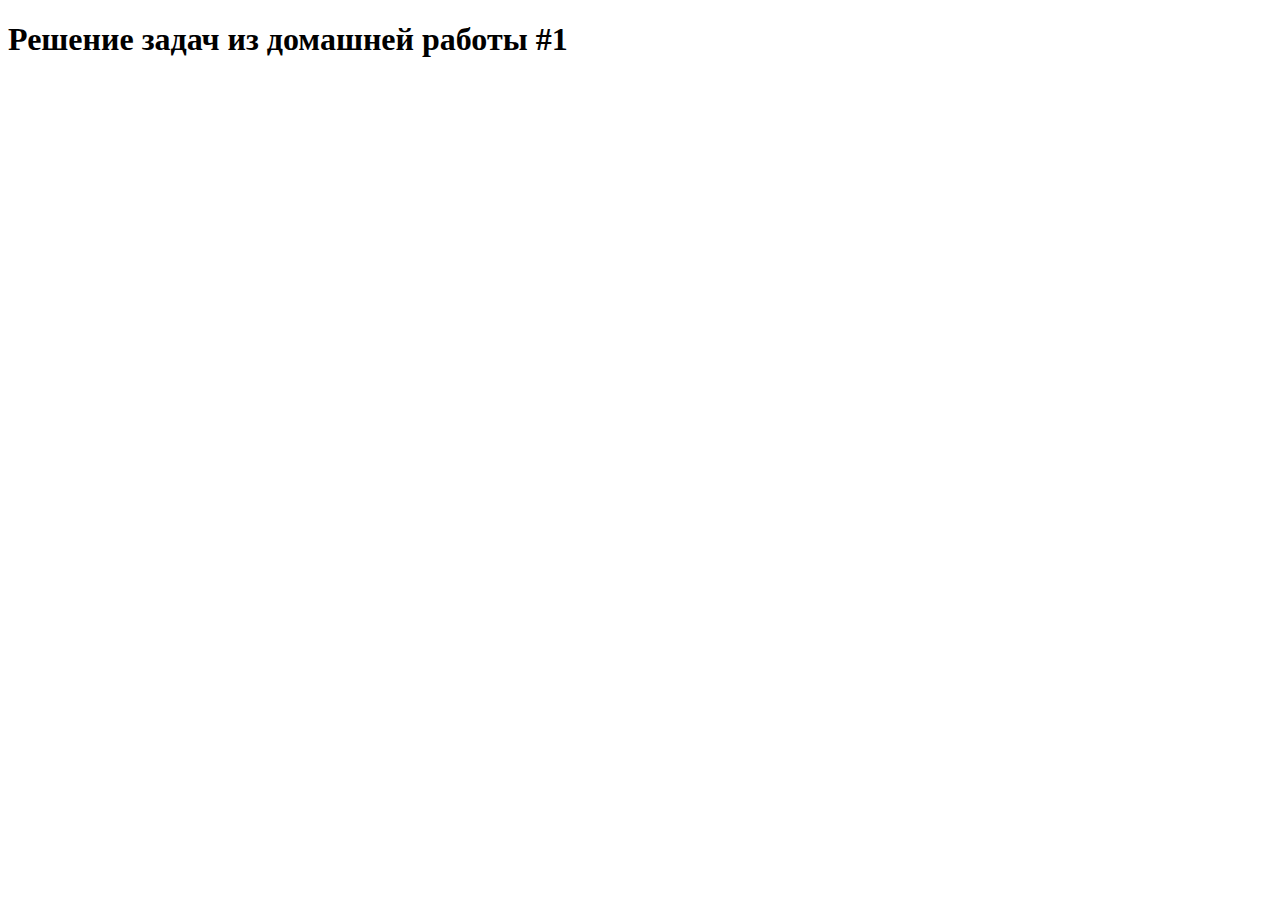
<file: index.html>
<!DOCTYPE html>
<html>
  <head>
    <title>JS homework</title>
    <meta charset="utf-8">
    <link rel="stylesheet" src="./css/style.css">
  </head>
  <body>
    <h1>Решение задач из домашней работы #1</h1>
    <script src="JS/script.js"></script>
  </body>
</html>
</file>
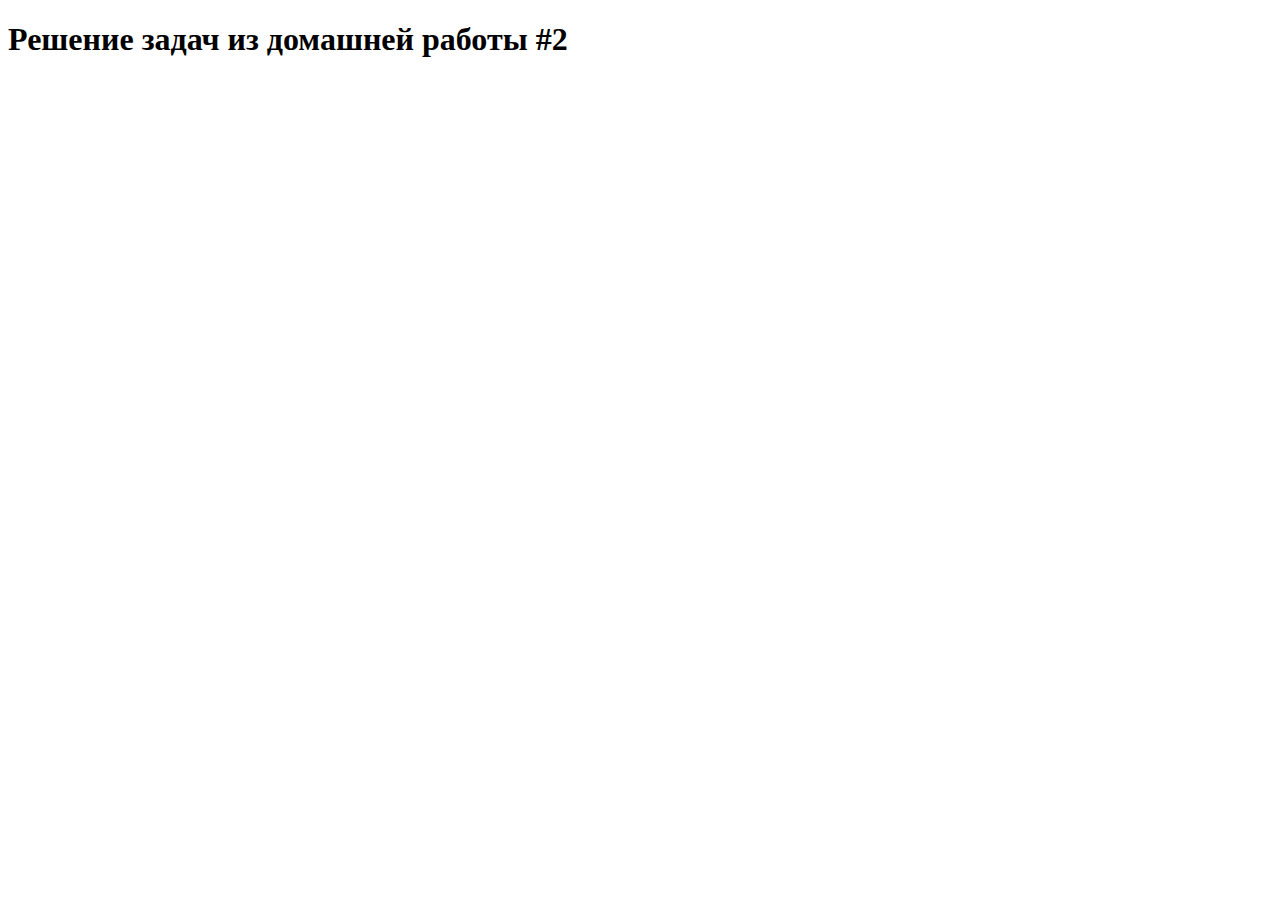
<file: index2.html>
<!DOCTYPE html>
<html>
  <head>
    <title>JS homework</title>
    <meta charset="utf-8">
    <link rel="stylesheet" src="./css/style.css">
  </head>
  <body>
    <h1>Решение задач из домашней работы #2</h1>
    <script src="JS/homework2.js"></script>
  </body>
</html>
</file>
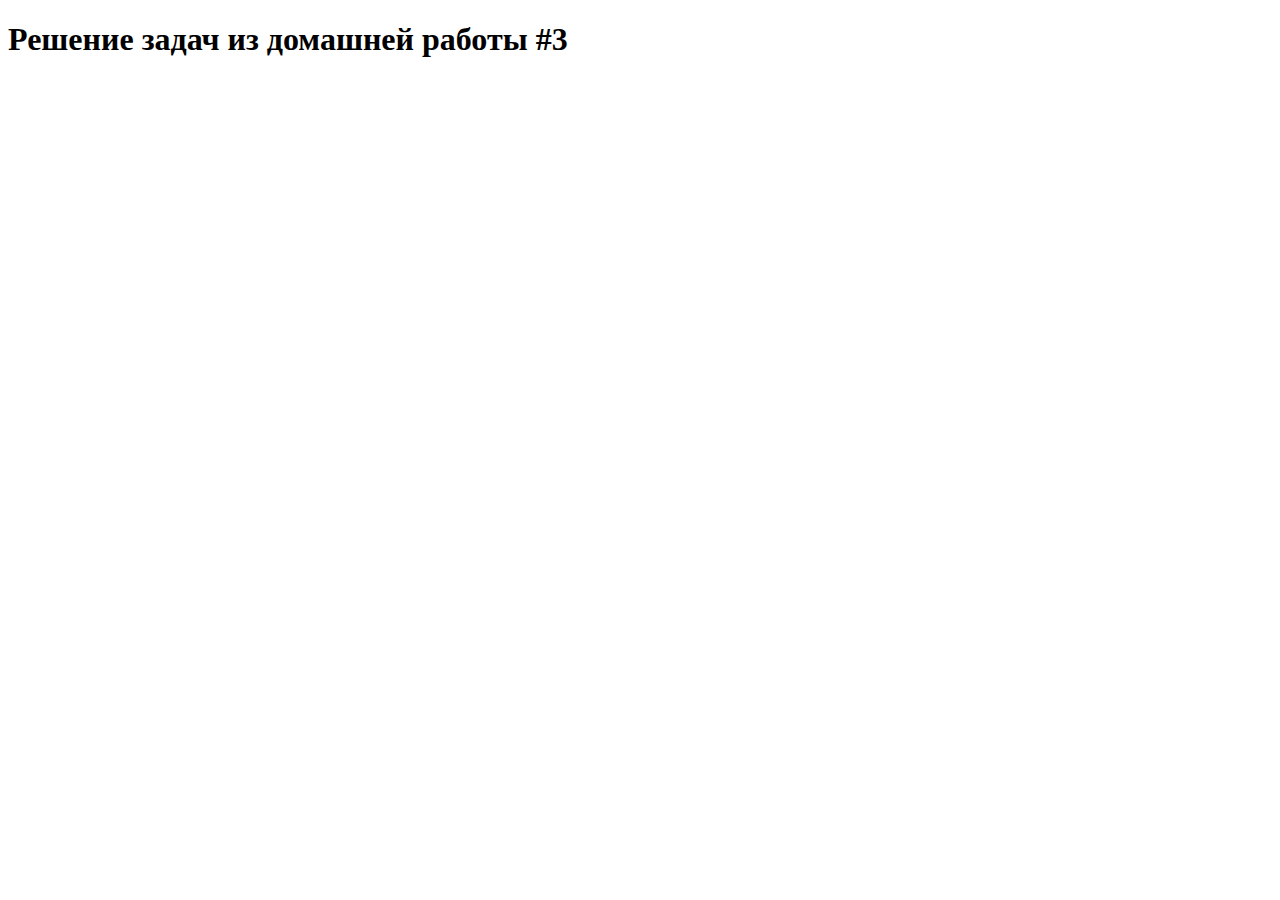
<file: index3.html>
<!DOCTYPE html>
<html>
  <head>
    <title>JS homework</title>
    <meta charset="utf-8">
    <link rel="stylesheet" href="css/style.css">
  </head>
  <body>
    <h1>Решение задач из домашней работы #3</h1>
    <script src="JS/homework3.js"></script>
  </body>
</html>
</file>
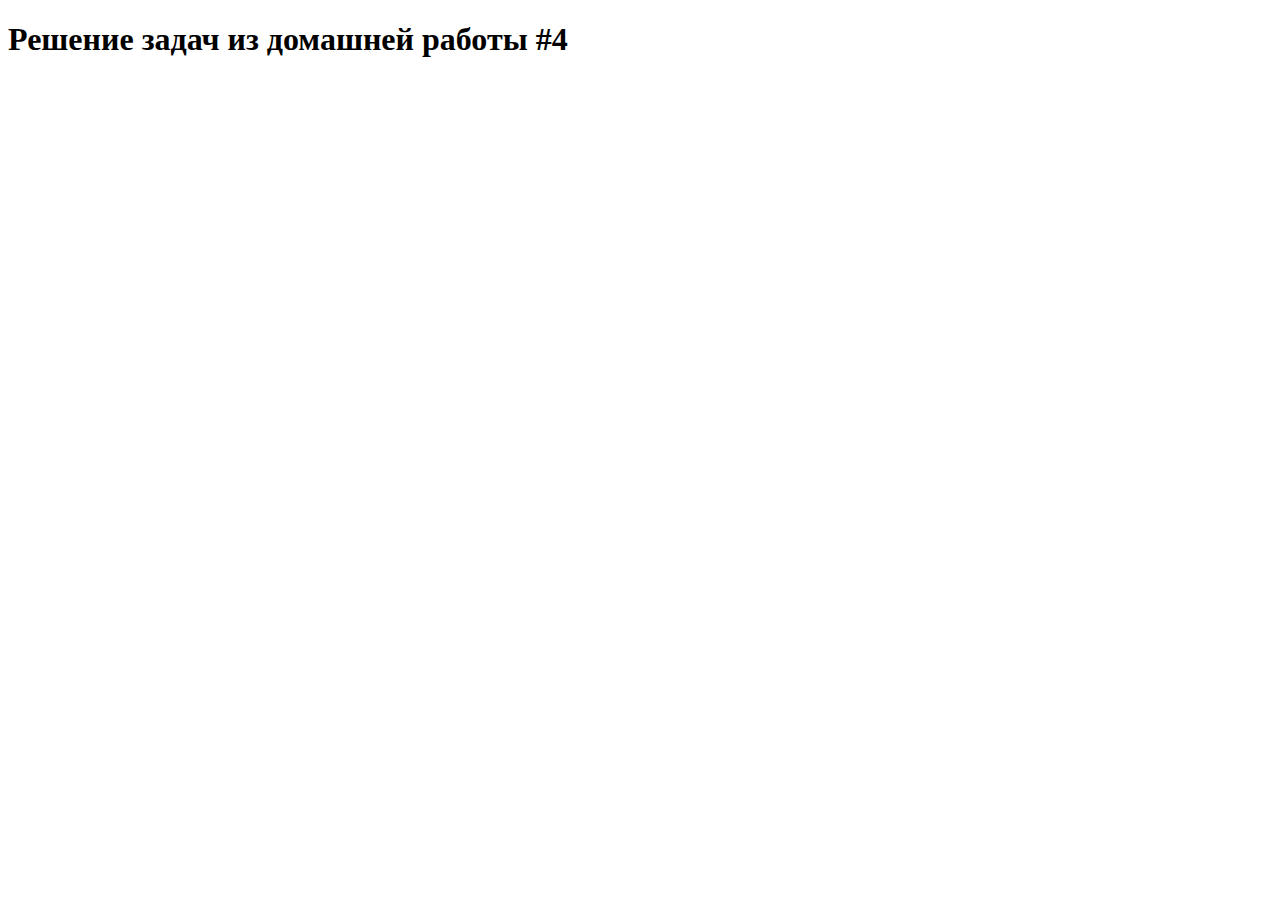
<file: index4.html>
<!DOCTYPE html>
<html>
  <head>
    <title>JS homework</title>
    <meta charset="utf-8">
    <link rel="stylesheet" href="css/style.css">
  </head>
  <body>
    <h1>Решение задач из домашней работы #4</h1>
    <script src="JS/homework4.js"></script>
  </body>
</html>
</file>
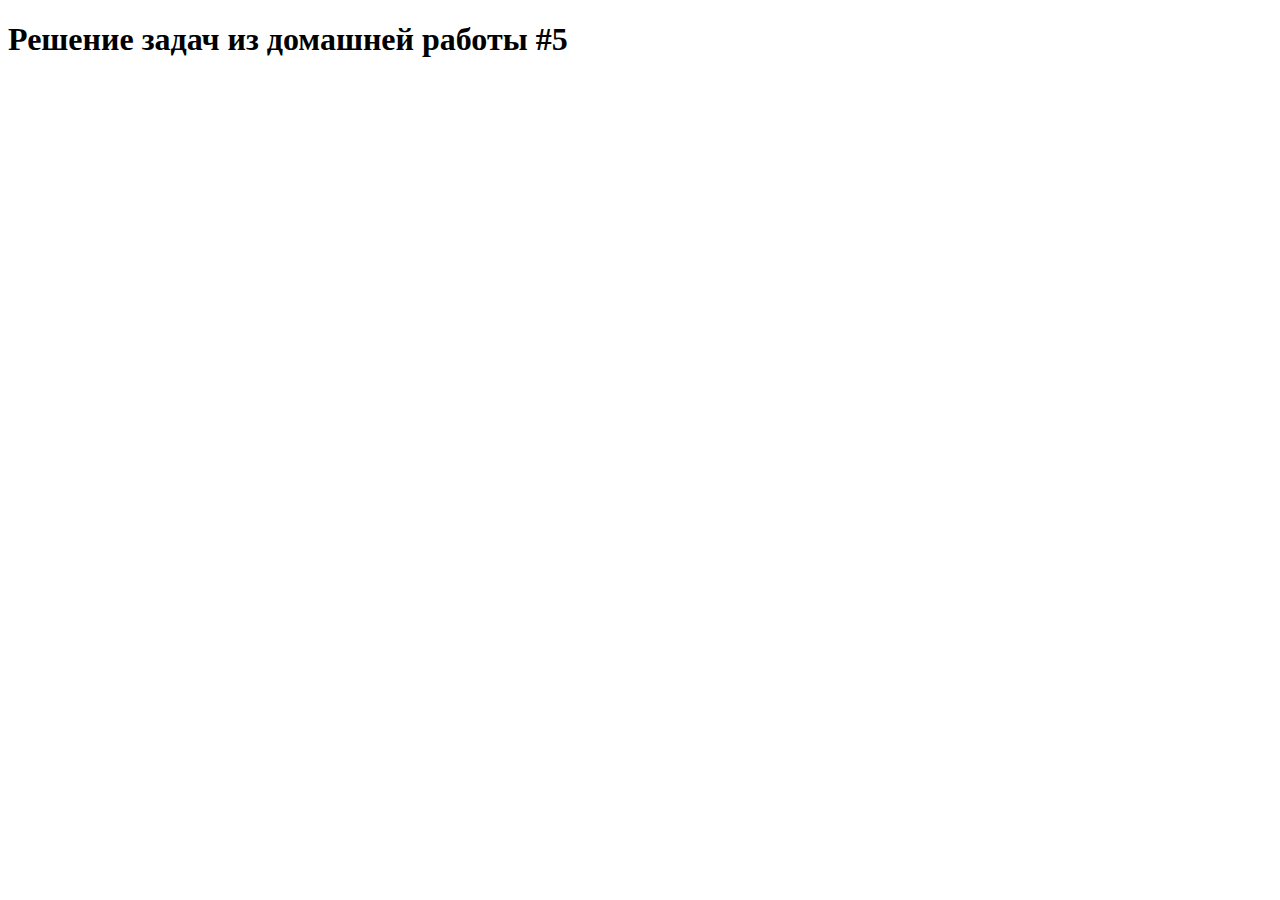
<file: index5.html>
<!DOCTYPE html>
<html>
  <head>
    <title>JS homework</title>
    <meta charset="utf-8">
    <link rel="stylesheet" href="css/style.css">
  </head>
  <body>
    <h1>Решение задач из домашней работы #5</h1>
    <script src="JS/homework5.js"></script>
  </body>
</html>
</file>
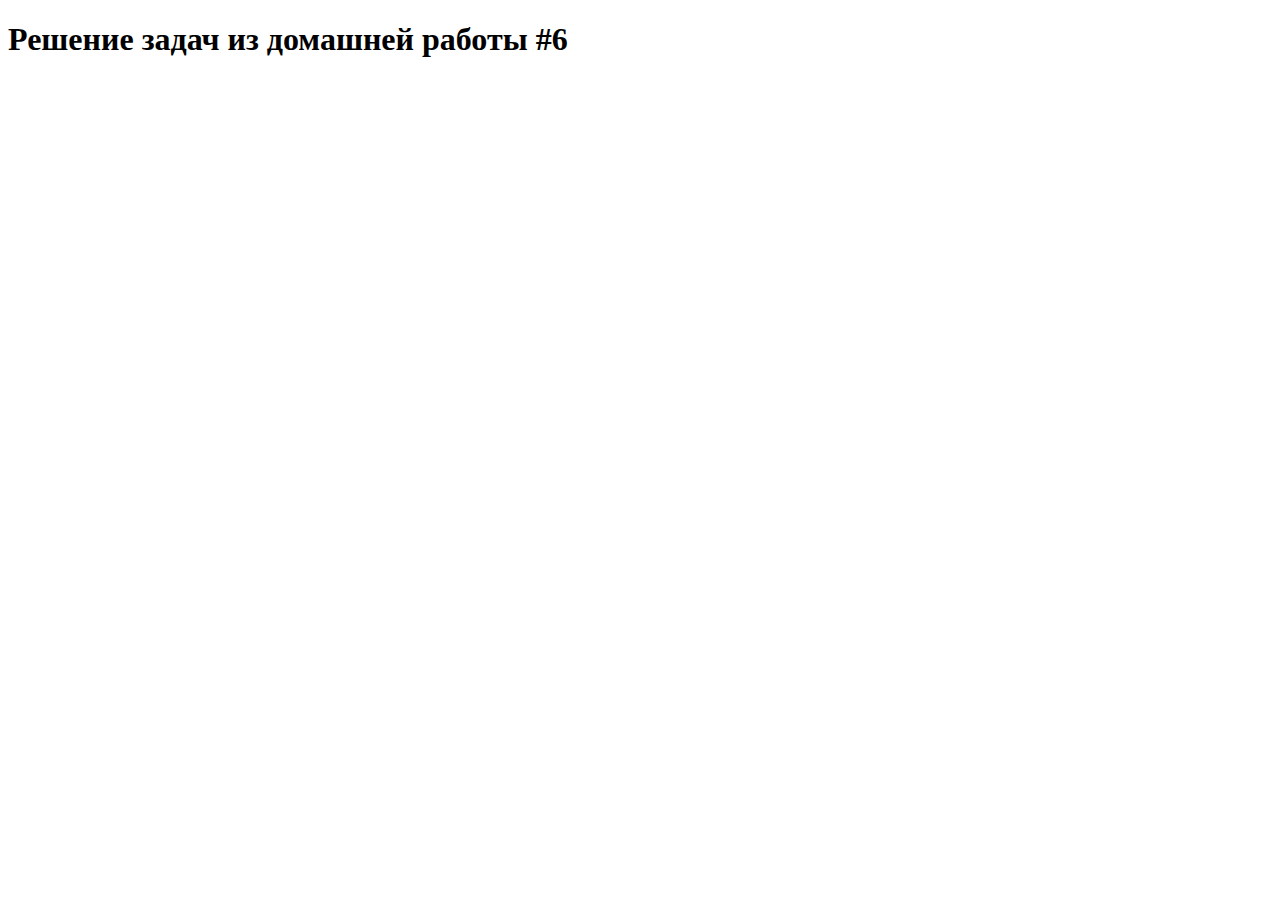
<file: index6.html>
<!DOCTYPE html>
<html>
  <head>
    <title>JS homework</title>
    <meta charset="utf-8">
    <link rel="stylesheet" href="css/style.css">
  </head>
  <body>
    <h1>Решение задач из домашней работы #6</h1>
    <script src="JS/homework6.js"></script>
  </body>
</html>
</file>
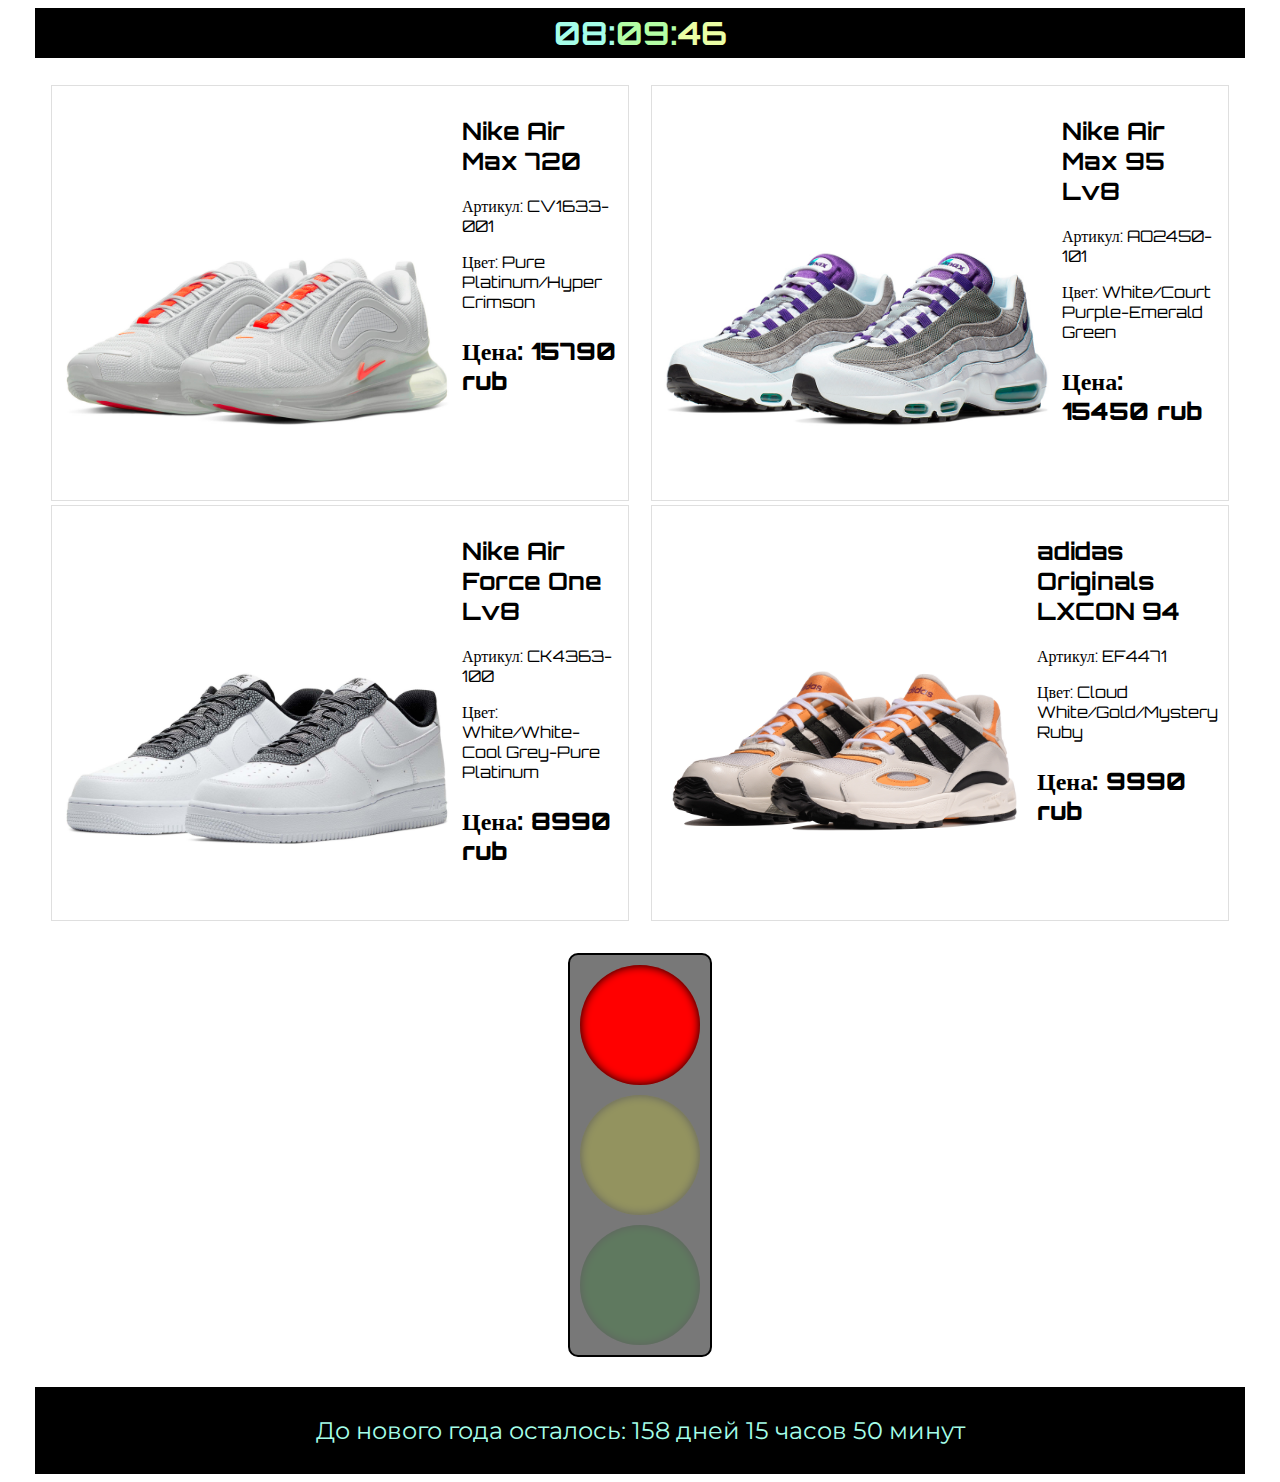
<file: index7.html>
<!DOCTYPE html>
<html>
  <head>
    <title>JS homework</title>
    <meta charset="utf-8">
    <link rel="stylesheet" href="css/style.css">
  </head>
  <body>
    <div id="clock">
        <span id="h"></span><span id="m"></span><span id="s"></span>
    </div>
    <div id="goods">
    </div>
    <div id="trafficLights">
        <div id="red" class="circle active">
        </div>
        <div id="yellow" class="circle">
        </div>
        <div id="green" class="circle">
        </div>
    </div>
    <div id="newYear">
        <p class="newYearText"></p>
    </div>
    <script src="JS/homework7.js"></script>
  </body>
</html>
</file>
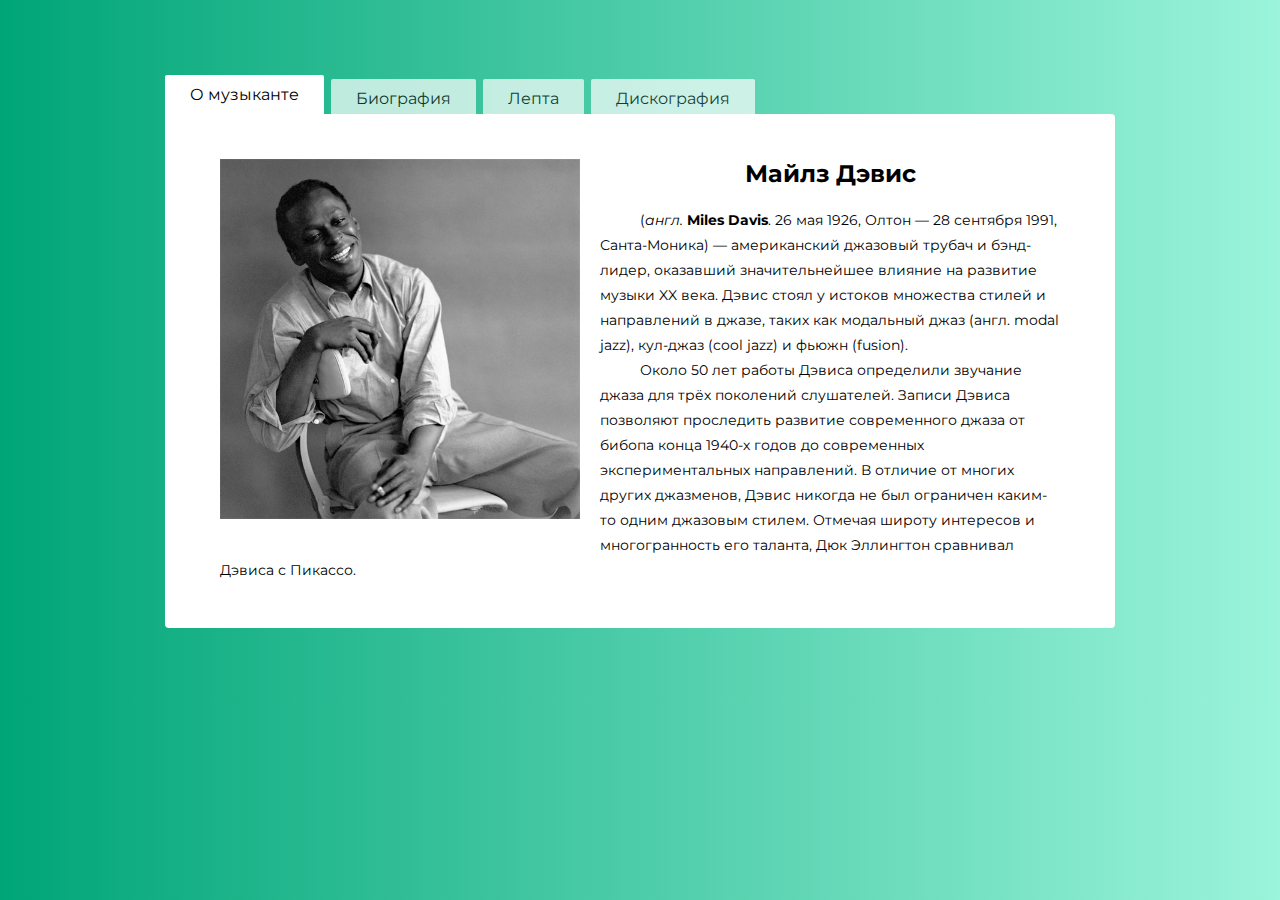
<file: index8-tabs.html>
<!DOCTYPE html>
<html>
  <head>
    <title>JS homework</title>
    <meta charset="utf-8">
    <link rel="stylesheet" href="css/style-tabs.css">
  </head>
  <body>
      <div class="tabs-container">
          <ul class="tabs">
              <li id="tab-button-1" class="active"><a href="#">О музыканте</a></li>
              <li id="tab-button-2"><a href="#">Биография</a></li>
              <li id="tab-button-3"><a href="#">Лепта</a></li>
              <li id="tab-button-4"><a href="#">Дискография</a></li>
          </ul>
          <div class="tabs-content">
              <div id="tab-content-1" class="tabs-panel active">
                  <img src="./img/profile_pictures/Miles_Davis.jpg" class="info-pic">
                  <div class="info-text">
                      <h2>Майлз Дэвис</h2>
                      <p>(<i>англ.</i> <strong>Miles Davis</strong>. 26 мая 1926, Олтон — 28 сентября 1991, Санта-Моника) — американский джазовый трубач и бэнд-лидер, оказавший значительнейшее влияние на развитие музыки XX века. Дэвис стоял у истоков множества стилей и направлений в джазе, таких как модальный джаз (англ. modal jazz), кул-джаз (cool jazz) и фьюжн (fusion).</p>
                      <p>Около 50 лет работы Дэвиса определили звучание джаза для трёх поколений слушателей. Записи Дэвиса позволяют проследить развитие современного джаза от бибопа конца 1940-х годов до современных экспериментальных направлений. В отличие от многих других джазменов, Дэвис никогда не был ограничен каким-то одним джазовым стилем. Отмечая широту интересов и многогранность его таланта, Дюк Эллингтон сравнивал Дэвиса с Пикассо.</p>
                  </div>
              </div>
              <div id="tab-content-2" class="tabs-panel">
                  <div class="info-text">
                      <h2>Биография</h2>
                      <h3>Ранний период творчества</h3>
                      <p>Майлз Дьюи Дэвис III (англ. Miles Dewey Davis III) родился и вырос в штате Иллинойс.</p>
                      <p>Начал играть на трубе в 13 лет. Намеревался стать академическим исполнителем, однако довольно быстро добился признания как джазмен, выступая с ансамблями Сонни Стита и Кларка Терри. В 1945, учась в Джульярдской музыкальной школе в Нью-Йорке, посещал джем-сейшнз на 52-й улице. В ноябре этого же года вошёл в квинтет Чарли Паркера, записав «Now’s The Time» и «Billie’s Bounce». Не обладая виртуозной техникой, Майлс Дэвис постепенно вырабатывал собственное звучание — длинные ноты без вибрато, частое использование сурдины, короткие фразы и многозначительные паузы. По мнению критика Андре Одэра: «Дэвис придал музыке Паркера интимный характер».</p>
                      <p>В конце 1945 года уехал в Сент-Луис, чтобы присоединиться к оркестру Бенни Картера, но работа в биг-бэнде ему не понравилась и поэтому он через несколько месяцев вернулся в Нью-Йорк и вновь играл с Паркером. В 1946 заменил Диззи Гиллеспи в оркестре Билли Экстайна, в то же время выступал с Сонни Ститом и Джином Аммонсом. В 1948 судьба опять свела его с Паркером, кроме того его партнёрами стали Сонни Роллинз, Джон Льюис и Макс Роуч.</p>
                      <h3>Период cool jazz</h3>
                      <p>В 1948 году собрал нонет, который вошёл в историю джаза как CAPITOL BAND — первый ансамбль так называемого «прохладного джаза». Состав нонета был для того времени достаточно оригинален — труба, тромбон, валторна, туба, альт- и баритон-саксофон, фортепиано, контрабас, ударные. Термин «кул» впервые появился на пластинке Дэвиса «The Birth Of The Cool» (1949), на которой были записаны композиции и аранжировки Джерри Маллигэна, Джона Льюиса, Гила Эванса и Джона Каризи.</p>
                      <h3>1950-е годы, «третье течение»</h3>
                      <p>
                          Карьера Дэвиса была неровной, в 1950-е годы он увлёкся наркотиками и после записей 1950—1951 годов с составом METRONOME ALL STARS не появлялся на сцене 4 года. Только в 1955 году он собрал ансамбль, в который вошли Джон Колтрейн, Рэд Гарлэнд (англ.)русск., Пол Чемберс (англ.)русск., Филли Джо Джонс (иногда присоединялись Кэннонбол Эддерли и Билл Эванс). Во второй половине 1950-х годов Дэвис становится признанным лидером современного джаза и начинает экспериментировать в области формы и гармонии, заменяя традиционные аккордовые последовательности остинатными басовыми формулами (альбомы Milestones, 1958, Kind Of Blue, 1959). В то же время он записывает (на трубе и флюгельгорне) с оркестром Гила Эванса сюиты, которые можно отнести к «третьему течению» — Miles Ahead (1957), Porgy and Bess (1958), Sketches of Spain (1959).
                      </p>
                      <h3>Акустический джаз, европейские гастроли</h3>
                      <p>
                          В 1960-е годы Дэвис собрал новый квинтет, в который пригласил молодых виртуозов — Уэйна Шортера, Херби Хэнкока, Рона Картера, Тони Уильямса, триумфально гастролировал в Европе и выпустил альбомы, которые считаются вершиной развития акустического джаза — Davis In Europe (1963), Seven Steps to Heaven (1963), My Funny Valentine (1965), E.S.P. (1965), Miles Smiles (1967) и другие.
                      </p>
                      <h3>Период джаз-рока</h3>
                      <p>
                          Новый виток популярности начался в конце 1960-х годов, когда Дэвис обратил внимание на электроинструменты, на энергетику рок-музыки, отказался от использования тем, напоминающих джазовые стандарты, разработал новый тип аранжировки (продолжительные композиции цементировались короткими риффами) и пригласил в свою группу молодых исполнителей — Джо Завинула, Джона Маклафлина, Чика Кориа, Дэйва Холланда, Ленни Уайта (англ.)русск., Билли Кобэма, Стива Гроссмана (англ.)русск., Аирто Морейру. С ними он записал ряд джаз-роковых альбомов — Filles De Kilimanjaro (1968), In a Silent Way (1969) и Bitches Brew (1970). В 1970-е годы Дэвис утвердил на сцене новый тип джазового шоу, после чего стал частым гостем американских и европейских джаз- и рок-фестивалей.</p>
                          <p>Однако здоровье Дэвиса ухудшалось. Смерть близких ему музыкантов, воспаление лёгких, автомобильная авария и повреждение коленного сустава, наркотики и неприятности с полицией — всё это привело к сильной депрессии, и после 1975 года он не появлялся на сцене 6 лет.
                      </p>
                      <h3>Фанк-рок джаз</h3>
                      <p>
                          О выздоровлении и возвращении возвестил альбом «The Man With A Horn» (1981). В оркестре вновь появились новые имена (он всегда умел открывать таланты) — Джон Скофилд, Кенни Гарретт, Майк Стерн (англ.)русск., Эл Фостер, Маркус Миллер, Боб Берг (англ.)русск. и другие. Новый стиль, который можно охарактеризовать как фанк-рок-джаз, был представлен альбомом «Tutu» (1986); Майк Зверин назвал его «звуковой дорожкой десятилетия»[где?]. Дэвис продолжал гастролировать вплоть до своей кончины в 1991 году.
                      </p>
                      <h3>Личная жизнь</h3>
                      <p>
                         С 1981 по 1988 год был женат на американской актрисе Сисели Тайсон.
                      </p>
                  </div>
              </div>
              <div id="tab-content-3" class="tabs-panel">
                  <div class="info-text">
                      <h2>Вклад в развитие музыки</h2>
                      <p>Среди его главных достижений:</p>
                      <ul>
                          <li>Cоздание оригинального стиля игры на трубе, который впервые проявился в записях, сделанных Дэвисом с Чарли Паркером в середине 1940-х годов и который оказал влияние на огромное количество трубачей, играющих в стиле бибоп и кул (прохладный джаз);</li>
                          <li>Майлс Дэвис стоял у истоков таких направлений в джазе, как фьюжн и джаз-рок;</li>
                          <li>Запись основополагающих альбомов для т. н. прохладного джаза — Birth of the Cool (1949), модального джаза — Kind of Blue (1959), стиля джаз-фьюжн — In a Silent Way и Bitches Brew (оба записаны в 1969 году).</li>
                          <li>Альбом «In a Silent Way» в 2002 году был включён в рейтинг The 25 Most Influential Ambient Albums Of All Time — список альбомов, оказавших наибольшее влияние на развитие эмбиента.</li>
                      </ul>
                  </div>
              </div>
              <div id="tab-content-4" class="tabs-panel">
                  <div class="info-text">
                      <h2>Избранная дискография</h2>
                      <ul style="font-size: 0.7em">
                          <li>Round About Midnight (1955—56)</li>
                          <li>Miles Ahead (1957)</li>
                          <li>Milestones (1958)</li>
                          <li>Porgy and Bess (1958)</li>
                          <li>Sketches of Spain (1959—1960)</li>
                          <li>Someday My Prince Will Come (1961)</li>
                          <li>Kind of Blue (1959)</li>
                          <li>Miles Davis at Carnegie Hall (1961)</li>
                          <li>Seven Steps to Heaven (1963)</li>
                          <li>Miles Smiles (1966)</li>
                          <li>Sorcerer (1967)</li>
                          <li>Nefertiti (1967)</li>
                          <li>Miles in the Sky (1968)</li>
                          <li>Filles de Kilimanjaro (1968)</li>
                          <li>In a Silent Way (1969)</li>
                          <li>Bitches Brew (1969)</li>
                          <li>Big Fun (1969—72)</li>
                          <li>Live-Evil (1970)</li>
                          <li>Live at Fillmore East (1970)</li>
                          <li>Black Beauty (1970)</li>
                          <li>Get Up With It (1974)</li>
                          <li>On the Corner (1972)</li>
                          <li>Live at Philharmonic Hall (1972)</li>
                          <li>Agharta (1975)</li>
                          <li>Pangaea (1975)</li>
                          <li>Tutu (1986)</li>
                          <li>Doo-Bop (1991)</li>
                      </ul>
                  </div>
              </div>
          </div>
      </div>
      <script src="JS/homework8-tabs.js"></script>
  </body>
</html>
</file>
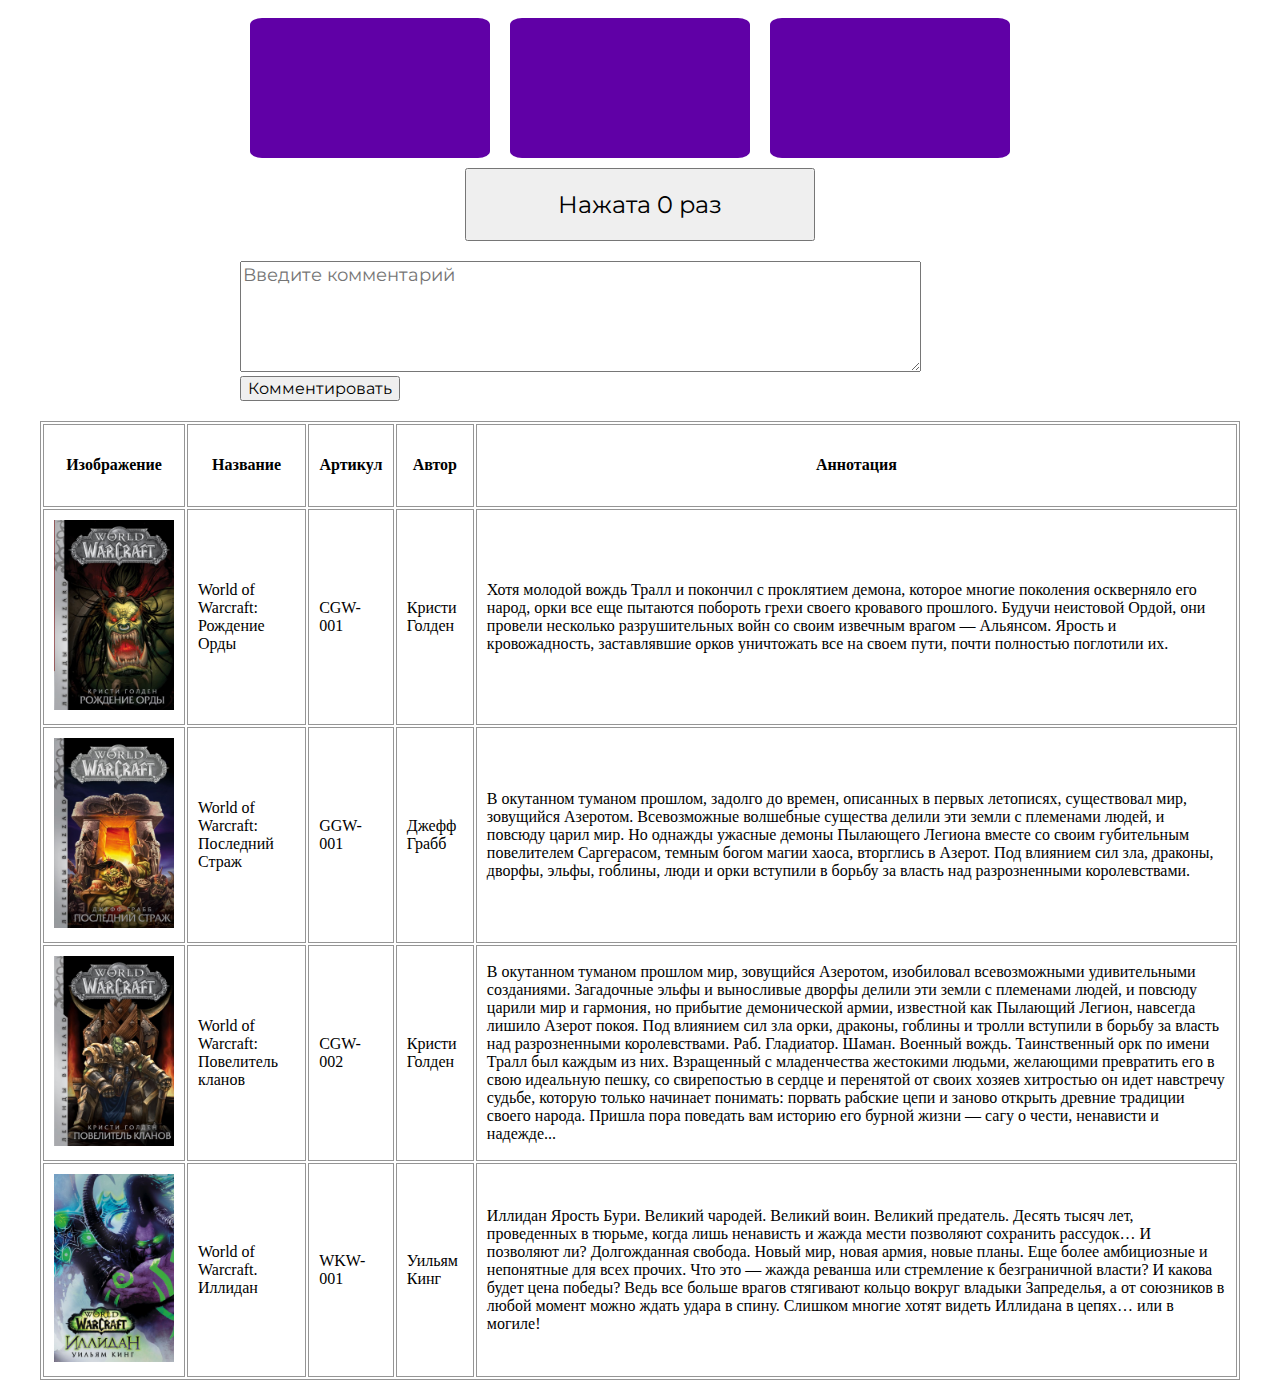
<file: index8.html>
<!DOCTYPE html>
<html>
  <head>
    <title>JS homework</title>
    <meta charset="utf-8">
    <link rel="stylesheet" href="css/style.css">
  </head>
  <body>
      <div id="boxes" class="container">
          <div class="box">
          </div>
          <div class="box">
          </div>
          <div class="box">
          </div>
      </div>
      <div class="container">
          <button id="counter">Нажата 0 раз</button>
      </div>
      <div id="comment-section">
          <div id="comment-textarea">
              <textarea id="text" placeholder="Введите комментарий" rows="5" cols="60"></textarea>
          </div>
          <div>
              <input id="comment-submit" type="submit" value="Комментировать">
          </div>
          <div id="comment-field">
          </div>
      </div>
      <div id="books">
      </div>
      <script src="JS/homework8.js"></script>
  </body>
</html>
</file>
<file: css/style.css>
/* Google font */
@import url('https://fonts.googleapis.com/css?family=Orbitron');
@import url('https://fonts.googleapis.com/css2?family=Montserrat:wght@600&display=swap');

.grid {
  height: 300px;
  width: 300px;
  display: grid;
  grid-template-columns: 1fr 1fr 1fr;
  grid-template-rows: 1fr 1fr 1fr;
  background-color: whitesmoke;
  align-items: center;
  justify-content: center;
  font-size: 30pt;
  font-family: sans-serif;
}

.cell {
  border: 1px solid black;
  padding: 26px;
}

#clock {
    font-family: 'Orbitron', sans-serif;
    font-weight: bold;
    font-size: 2em;
    background-color: #000;
    padding: 5px;
    max-width: 1200px;
    margin: 0 auto;
    text-align: center;
}

#goods{
    font-family: 'Orbitron';
    max-width: 1200px;
    margin: 25px auto;
    flex-wrap: wrap;
    justify-content: center;

}

#goods img {
    height: auto;
    width: 100%;
    margin: 5px;
}

#trafficLights {
    border: 2px solid black;
    border-radius: 10px;
    max-width: 140px;
    margin: 30px auto;
    background-color: #787878;
}

.circle {
    margin: 10px;
    padding: 60px;
    border-radius: 100%;
    box-shadow: inset 0 0 10px #000000;
    opacity: 0.2;
    transition: opacity 0.2s;
}

.active {
    opacity: 1;
}

#red {
    background-color: red;
}

#yellow {
    background-color: yellow;
}

#green {
    background-color: green;
}

#newYear {
    background-color: #000;
    padding: 5px;
    max-width: 1200px;
    margin: 0 auto;
    text-align: center;
}

.newYearText {
    font-family: 'Montserrat', sans-serif;
    color: #A5FEE9;
    font-weight: 400;
    font-size:1.5em;
}

.container {
    display: flex;
    max-width: 800px;
    margin: 0 auto;
}

#boxes .box {
    cursor: pointer;
    background-color: #6000A6;
    display: inline-block;
    padding: 70px 20px;
    margin: 10px;
    text-align: center;
    width: 200px;
    transition-property: background-color;
    transition-duration: 1.5s;
    border-radius: 5%;
}

#boxes .greenbox {
    background-color: #00A603;
    transition-property: background-color;
    transition-duration: 1.5s;
}

#counter {
    font-family: 'Montserrat', sans-serif;
    font-size: 1.5em;
    padding: 20px 60px;
    cursor: pointer;
    max-width: 800px;
    margin: 0 auto;
    width:350px;
}

#comment-section {
    max-width: 800px;
    margin: 20px auto;
}

#comment-textarea textarea {
    font-size: 1.1em;
    font-family: 'Montserrat';
}

#comment-submit {
    font-family: 'Montserrat';
    font-size: 1em;
    font-weight: 0;
}

.comment {
    display: flex;
    margin: 10px auto;
    font-family: 'Montserrat';
    background-color: #DADADA;
    border: 1px solid #959595;
    width: 100%;
}

.picture-container {
    width: 25%;
    border-right: 1px solid #959595;
}

.profile-pic {
    width: 100%;
    border-radius: 100%;
}

.right-section {
    display: flex;
    flex-wrap: wrap;
    width: 75%;
}

.user-info {
    font-family: 'Montserrat';
    width: 100%;
    height: 25%;
    border-bottom: 1px solid #959595;
}

.user-info .name {
    margin: 0.7% auto 0.7% 5%;
    font-size: 1em;
    font-weight: 800;
    color: #000;
}

.user-info .date {
    margin: 0.7% auto 0.7% 5%;
    font-size: 0.8em;
    color: #959595;
}

.comment-text {
    width: 100%;
    height: 75%;
    font-size: 0.9em;
    margin: 2% auto 3% 7%;
    color: #353535;
}

.table {
    max-width: 1200px;
    margin: 0 auto;
    border: 1px solid #959595;
}

.table-cell {
    border: 1px solid #959595;
    padding: 10px;
}
</file>
<file: css/style-tabs.css>
/* Google font */
@import url('https://fonts.googleapis.com/css?family=Orbitron');
@import url('https://fonts.googleapis.com/css2?family=Montserrat:wght@600&display=swap');

* {
  padding: 0;
  margin: 0;
  box-sizing: border-box;
}

ul {
  list-style: none;
}

a {
  text-decoration: none;
  color: #000;
}

body {
  font-family: 'Montserrat', sans-serif;
  background: linear-gradient(to right, #00A577 0%, #9BF4DB 100%);
}

.tabs-container {
  max-width: 1000px;
  margin: 50px auto;
  padding: 25px;
}

.tabs {
  display: flex;
}

.tabs li:not(:last-child) {
  margin-right: 7px;
}

.tabs li a {
  display: block;
  position: relative;
  top: 4px;
  padding: 10px 25px;
  border-radius: 2px 2px 0 0;
  background: #fff;
  opacity: 0.7;
  transition: all 0.1s ease-in-out;
}

.tabs li.active a,
.tabs li a:hover {
  opacity: 1;
  top: 0;
}

.tabs-content {
  position: relative;
  z-index: 2;
  padding: 25px;
  border-radius: 0 4px 4px 4px;
  background: #fff;
}

.tabs-panel {
  display: none;
}

.tabs-panel.active {
  display: block;
}

.tabs-panel p + div {
  margin-top: 15px;
}

.info-pic {
    width: 40%;
    float:left;
    margin: 0 20px 20px 30px;
}

.info-text {
    text-align: left;
    margin: 20px 30px;
}
.info-text h2 {
    text-align: center;
    margin: 20px auto;
}
.info-text h3 {
    margin: 10px auto;
}
.info-text p {
    font-size: 0.9em;
    text-indent: 40px;
    line-height: 25px;
}
.info-text li {
    list-style: initial;
    font-size: 0.9em;
    text-indent: 40px;
    line-height: 25px;
}
</file>
